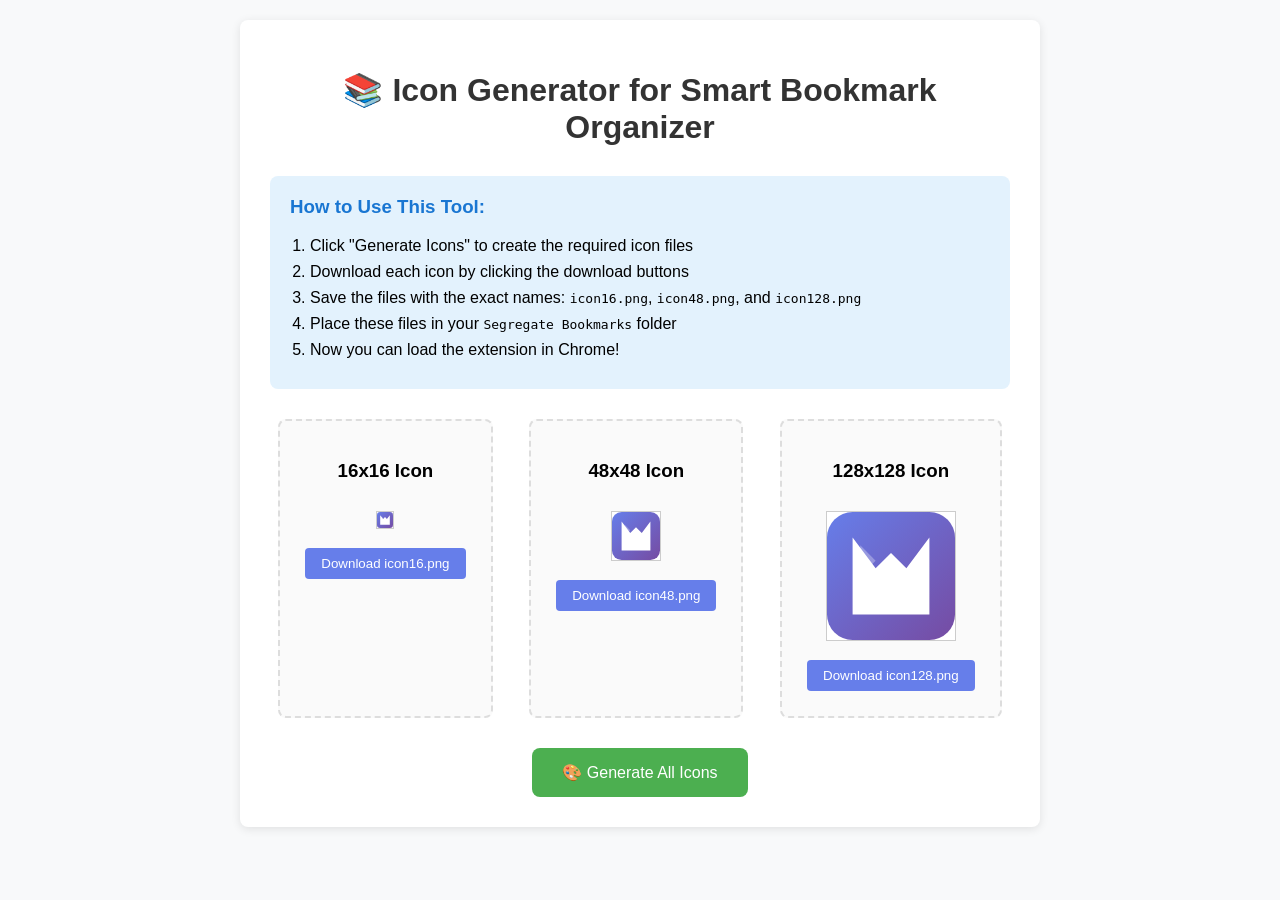
<file: SmartBookmark/create_icons.html>
<!DOCTYPE html>
<html lang="en">
<head>
    <meta charset="UTF-8">
    <meta name="viewport" content="width=device-width, initial-scale=1.0">
    <title>Icon Generator for Smart Bookmark Organizer</title>
    <style>
        body {
            font-family: -apple-system, BlinkMacSystemFont, 'Segoe UI', Roboto, sans-serif;
            max-width: 800px;
            margin: 0 auto;
            padding: 20px;
            background: #f8f9fa;
        }
        .container {
            background: white;
            padding: 30px;
            border-radius: 8px;
            box-shadow: 0 2px 10px rgba(0,0,0,0.1);
        }
        h1 {
            color: #333;
            text-align: center;
            margin-bottom: 30px;
        }
        .icon-preview {
            display: flex;
            justify-content: space-around;
            margin: 30px 0;
            flex-wrap: wrap;
            gap: 20px;
        }
        .icon-item {
            text-align: center;
            padding: 20px;
            border: 2px dashed #ddd;
            border-radius: 8px;
            background: #fafafa;
        }
        .icon-display {
            border: 1px solid #ccc;
            margin: 10px 0;
            background: white;
        }
        .icon-16 { width: 16px; height: 16px; }
        .icon-48 { width: 48px; height: 48px; }
        .icon-128 { width: 128px; height: 128px; }
        .download-btn {
            background: #667eea;
            color: white;
            border: none;
            padding: 8px 16px;
            border-radius: 4px;
            cursor: pointer;
            margin: 5px;
        }
        .download-btn:hover {
            background: #5a6fd8;
        }
        .instructions {
            background: #e3f2fd;
            padding: 20px;
            border-radius: 8px;
            margin: 20px 0;
        }
        .instructions h3 {
            margin-top: 0;
            color: #1976d2;
        }
        .instructions ol {
            margin: 10px 0;
            padding-left: 20px;
        }
        .instructions li {
            margin: 8px 0;
        }
    </style>
</head>
<body>
    <div class="container">
        <h1>📚 Icon Generator for Smart Bookmark Organizer</h1>
        
        <div class="instructions">
            <h3>How to Use This Tool:</h3>
            <ol>
                <li>Click "Generate Icons" to create the required icon files</li>
                <li>Download each icon by clicking the download buttons</li>
                <li>Save the files with the exact names: <code>icon16.png</code>, <code>icon48.png</code>, and <code>icon128.png</code></li>
                <li>Place these files in your <code>Segregate Bookmarks</code> folder</li>
                <li>Now you can load the extension in Chrome!</li>
            </ol>
        </div>

        <div class="icon-preview">
            <div class="icon-item">
                <h3>16x16 Icon</h3>
                <canvas id="canvas16" class="icon-display icon-16"></canvas>
                <br>
                <button class="download-btn" onclick="downloadIcon(16)">Download icon16.png</button>
            </div>
            
            <div class="icon-item">
                <h3>48x48 Icon</h3>
                <canvas id="canvas48" class="icon-display icon-48"></canvas>
                <br>
                <button class="download-btn" onclick="downloadIcon(48)">Download icon48.png</button>
            </div>
            
            <div class="icon-item">
                <h3>128x128 Icon</h3>
                <canvas id="canvas128" class="icon-display icon-128"></canvas>
                <br>
                <button class="download-btn" onclick="downloadIcon(128)">Download icon128.png</button>
            </div>
        </div>

        <div style="text-align: center; margin-top: 30px;">
            <button onclick="generateAllIcons()" style="background: #4caf50; color: white; border: none; padding: 15px 30px; border-radius: 8px; font-size: 16px; cursor: pointer;">
                🎨 Generate All Icons
            </button>
        </div>
    </div>

    <script>
        function generateIcon(size) {
            const canvas = document.getElementById(`canvas${size}`);
            const ctx = canvas.getContext('2d');
            
            // Set canvas size
            canvas.width = size;
            canvas.height = size;
            
            // Create gradient background
            const gradient = ctx.createLinearGradient(0, 0, size, size);
            gradient.addColorStop(0, '#667eea');
            gradient.addColorStop(1, '#764ba2');
            
            // Fill background
            ctx.fillStyle = gradient;
            ctx.fillRect(0, 0, size, size);
            
            // Add rounded corners
            ctx.globalCompositeOperation = 'destination-in';
            ctx.beginPath();
            ctx.roundRect(0, 0, size, size, size * 0.2);
            ctx.fill();
            ctx.globalCompositeOperation = 'source-over';
            
            // Add bookmark icon
            ctx.fillStyle = 'white';
            const iconSize = size * 0.6;
            const iconX = (size - iconSize) / 2;
            const iconY = (size - iconSize) / 2;
            
            // Draw bookmark shape
            ctx.beginPath();
            ctx.moveTo(iconX, iconY);
            ctx.lineTo(iconX + iconSize * 0.3, iconY + iconSize * 0.4);
            ctx.lineTo(iconX + iconSize * 0.5, iconY + iconSize * 0.2);
            ctx.lineTo(iconX + iconSize * 0.7, iconY + iconSize * 0.4);
            ctx.lineTo(iconX + iconSize, iconY);
            ctx.lineTo(iconX + iconSize, iconY + iconSize);
            ctx.lineTo(iconX, iconY + iconSize);
            ctx.closePath();
            ctx.fill();
            
            // Add some shine
            ctx.fillStyle = 'rgba(255, 255, 255, 0.3)';
            ctx.beginPath();
            ctx.moveTo(iconX + iconSize * 0.1, iconY + iconSize * 0.1);
            ctx.lineTo(iconX + iconSize * 0.3, iconY + iconSize * 0.3);
            ctx.lineTo(iconX + iconSize * 0.1, iconY + iconSize * 0.5);
            ctx.closePath();
            ctx.fill();
        }
        
        function generateAllIcons() {
            generateIcon(16);
            generateIcon(48);
            generateIcon(128);
        }
        
        function downloadIcon(size) {
            const canvas = document.getElementById(`canvas${size}`);
            const link = document.createElement('a');
            link.download = `icon${size}.png`;
            link.href = canvas.toDataURL();
            link.click();
        }
        
        // Generate icons when page loads
        window.addEventListener('load', generateAllIcons);
        
        // Add roundRect polyfill for older browsers
        if (!CanvasRenderingContext2D.prototype.roundRect) {
            CanvasRenderingContext2D.prototype.roundRect = function(x, y, width, height, radius) {
                this.beginPath();
                this.moveTo(x + radius, y);
                this.lineTo(x + width - radius, y);
                this.quadraticCurveTo(x + width, y, x + width, y + radius);
                this.lineTo(x + width, y + height - radius);
                this.quadraticCurveTo(x + width, y + height, x + width - radius, y + height);
                this.lineTo(x + radius, y + height);
                this.quadraticCurveTo(x, y + height, x, y + height - radius);
                this.lineTo(x, y + radius);
                this.quadraticCurveTo(x, y, x + radius, y);
                this.closePath();
            };
        }
    </script>
</body>
</html>
</file>
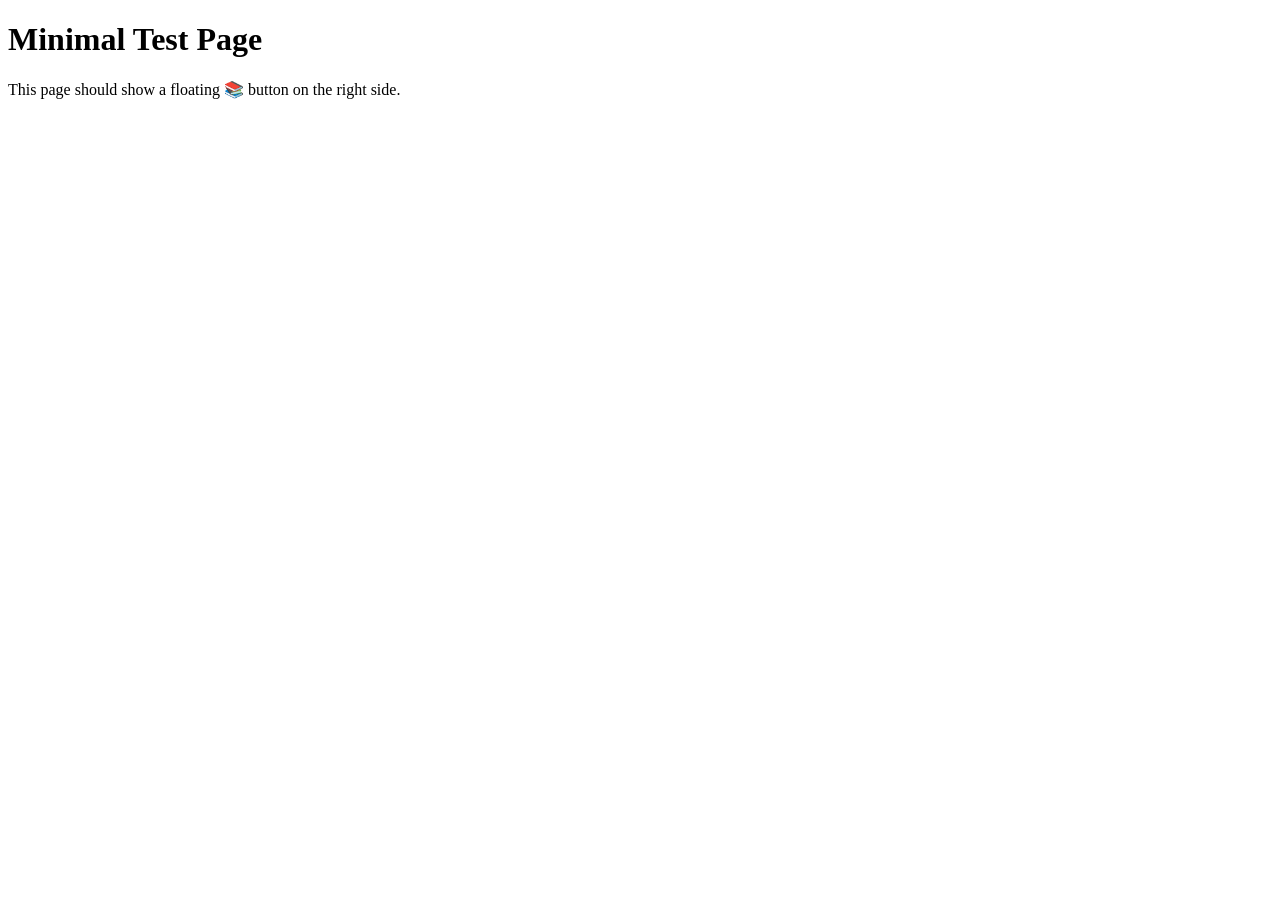
<file: SmartBookmark/minimal_test.html>
<!DOCTYPE html>
<html>
<head>
    <title>Minimal Test</title>
</head>
<body>
    <h1>Minimal Test Page</h1>
    <p>This page should show a floating 📚 button on the right side.</p>
    
    <script>
        console.log('🚀 Minimal test page loaded');
        console.log('🔍 Looking for floating bookmark icon...');
        
        // Check if content script elements exist
        setTimeout(() => {
            const toggle = document.querySelector('.smart-bookmarks-toggle');
            const panel = document.getElementById('smart-bookmarks-panel');
            
            console.log('📚 Toggle button found:', !!toggle);
            console.log('📋 Panel found:', !!panel);
            
            if (toggle) {
                console.log('✅ Floating icon is visible');
                console.log('Toggle button styles:', window.getComputedStyle(toggle));
            } else {
                console.log('❌ Floating icon not found');
            }
        }, 2000);
    </script>
</body>
</html>
</file>
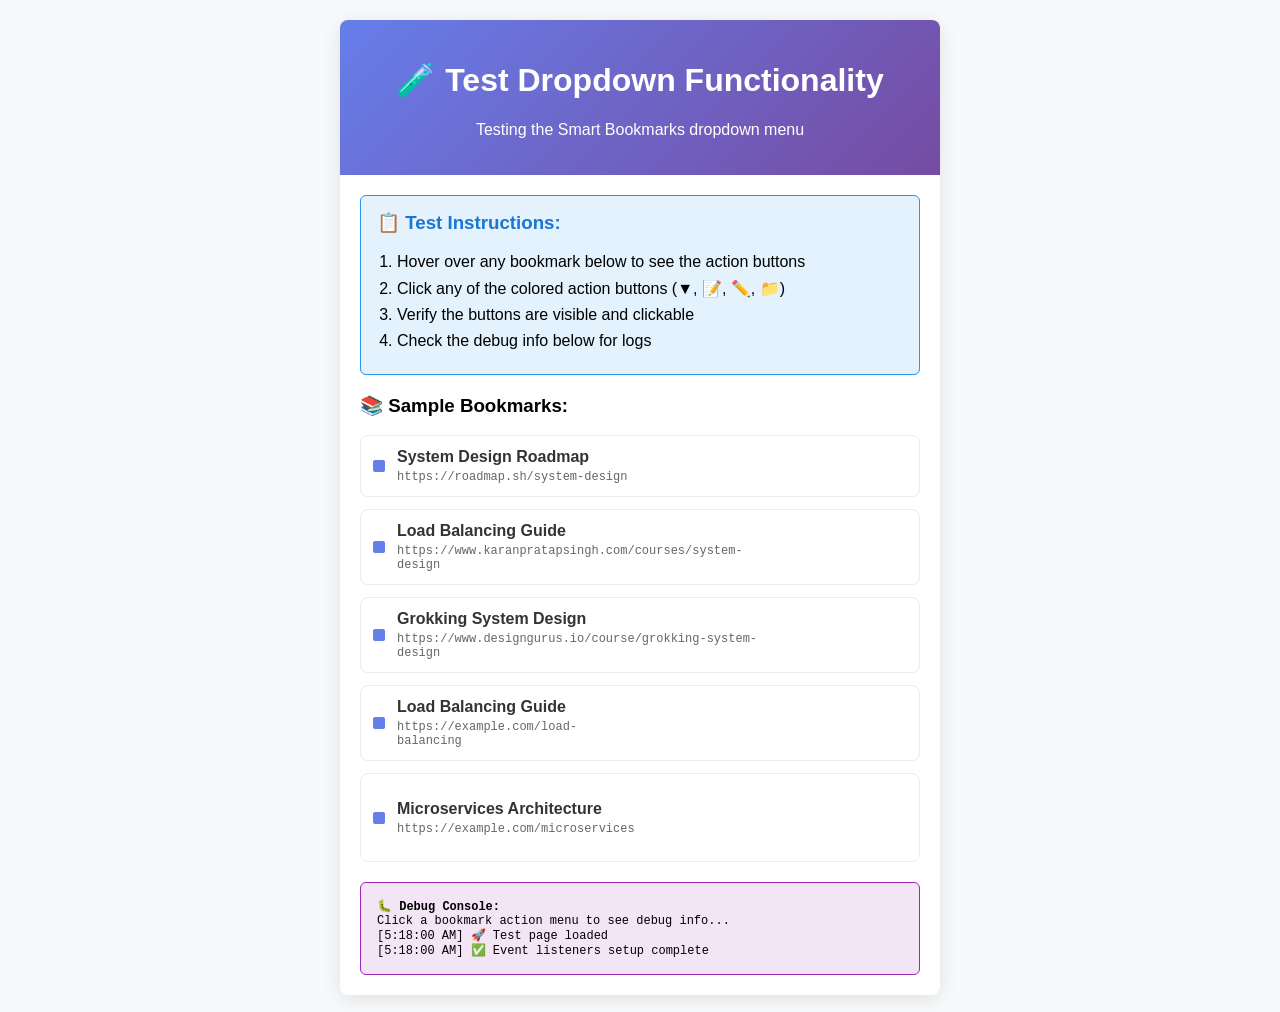
<file: SmartBookmark/test_dropdown.html>
<!DOCTYPE html>
<html lang="en">
<head>
    <meta charset="UTF-8">
    <meta name="viewport" content="width=device-width, initial-scale=1.0">
    <title>Test Dropdown Functionality</title>
    <style>
        body {
            font-family: -apple-system, BlinkMacSystemFont, 'Segoe UI', Roboto, sans-serif;
            background: #f8f9fa;
            margin: 0;
            padding: 20px;
        }
        
        .test-container {
            max-width: 600px;
            margin: 0 auto;
            background: white;
            border-radius: 8px;
            box-shadow: 0 4px 20px rgba(0,0,0,0.1);
            overflow: hidden;
        }
        
        .header {
            background: linear-gradient(135deg, #667eea 0%, #764ba2 100%);
            color: white;
            padding: 20px;
            text-align: center;
        }
        
        .content {
            padding: 20px;
        }
        
        .bookmark-item {
            display: flex;
            align-items: center;
            padding: 12px;
            border: 1px solid #e9ecef;
            border-radius: 8px;
            margin-bottom: 12px;
            background: white;
            gap: 12px;
        }
        
        .bookmark-icon {
            width: 12px;
            height: 12px;
            background: #667eea;
            border-radius: 2px;
            flex-shrink: 0;
        }
        
        .bookmark-info {
            flex: 1;
        }
        
        .bookmark-title {
            font-weight: 600;
            color: #333;
            margin-bottom: 4px;
        }
        
        .bookmark-url {
            font-size: 12px;
            color: #666;
            font-family: monospace;
        }
        
        /* Action Bar - Horizontal action buttons */
        .bookmark-actions {
            display: flex;
            align-items: center;
            gap: 4px;
            opacity: 0;
            transition: all 0.3s ease;
            position: relative;
            z-index: 100001;
        }
        
        .bookmark-item:hover .bookmark-actions {
            opacity: 1;
        }
        
        /* Individual action buttons */
        .bookmark-action-btn {
            background: linear-gradient(135deg, #f8f9fa, #e9ecef);
            border: 1px solid #dee2e6;
            border-radius: 6px;
            padding: 6px 8px;
            cursor: pointer;
            font-size: 11px;
            font-weight: 600;
            transition: all 0.2s ease;
            color: #6c757d;
            min-width: 28px;
            height: 28px;
            display: flex;
            align-items: center;
            justify-content: center;
            position: relative;
            box-shadow: 0 2px 4px rgba(0, 0, 0, 0.05);
            text-decoration: none;
            white-space: nowrap;
        }
        
        .bookmark-action-btn:hover {
            background: linear-gradient(135deg, #667eea, #764ba2);
            color: white;
            transform: translateY(-2px);
            box-shadow: 0 4px 12px rgba(102, 126, 234, 0.3);
            border-color: #667eea;
        }
        
        .bookmark-action-btn:active {
            transform: translateY(0);
        }
        
        /* Specific action button styles */
        .bookmark-action-toggle {
            background: linear-gradient(135deg, #28a745, #20c997);
            color: white;
            border-color: #28a745;
        }
        
        .bookmark-action-toggle:hover {
            background: linear-gradient(135deg, #218838, #1ea085);
        }
        
        .bookmark-action-notes {
            background: linear-gradient(135deg, #ffc107, #fd7e14);
            color: white;
            border-color: #ffc107;
        }
        
        .bookmark-action-notes:hover {
            background: linear-gradient(135deg, #e0a800, #e8590c);
        }
        
        .bookmark-action-edit {
            background: linear-gradient(135deg, #17a2b8, #6f42c1);
            color: white;
            border-color: #17a2b8;
        }
        
        .bookmark-action-edit:hover {
            background: linear-gradient(135deg, #138496, #5a32a3);
        }
        
        .bookmark-action-move {
            background: linear-gradient(135deg, #6c757d, #495057);
            color: white;
            border-color: #6c757d;
        }
        
        .bookmark-action-move:hover {
            background: linear-gradient(135deg, #6c757d, #495057);
        }
        
        .test-instructions {
            background: #e3f2fd;
            border: 1px solid #2196f3;
            border-radius: 6px;
            padding: 16px;
            margin-bottom: 20px;
        }
        
        .test-instructions h3 {
            margin-top: 0;
            color: #1976d2;
        }
        
        .test-instructions ol {
            margin: 0;
            padding-left: 20px;
        }
        
        .test-instructions li {
            margin-bottom: 8px;
        }
        
        .debug-info {
            background: #f3e5f5;
            border: 1px solid #9c27b0;
            border-radius: 6px;
            padding: 16px;
            margin-top: 20px;
            font-family: monospace;
            font-size: 12px;
        }
    </style>
</head>
<body>
    <div class="test-container">
        <div class="header">
            <h1>🧪 Test Dropdown Functionality</h1>
            <p>Testing the Smart Bookmarks dropdown menu</p>
        </div>
        
        <div class="content">
            <div class="test-instructions">
                <h3>📋 Test Instructions:</h3>
                <ol>
                    <li>Hover over any bookmark below to see the action buttons</li>
                    <li>Click any of the colored action buttons (▼, 📝, ✏️, 📁)</li>
                    <li>Verify the buttons are visible and clickable</li>
                    <li>Check the debug info below for logs</li>
                </ol>
            </div>
            
            <h3>📚 Sample Bookmarks:</h3>
            
            <div class="bookmark-item">
                <div class="bookmark-icon"></div>
                <div class="bookmark-info">
                    <div class="bookmark-title">System Design Roadmap</div>
                    <div class="bookmark-url">https://roadmap.sh/system-design</div>
                </div>
                <div class="bookmark-actions">
                    <button class="bookmark-action-btn bookmark-action-toggle" title="Toggle Details" data-action="toggle" data-bookmark-id="1">▼</button>
                    <button class="bookmark-action-btn bookmark-action-notes" title="Generate Notes" data-action="notes" data-bookmark-id="1">📝</button>
                    <button class="bookmark-action-btn bookmark-action-edit" title="Edit Bookmark" data-action="edit" data-bookmark-id="1">✏️</button>
                    <button class="bookmark-action-btn bookmark-action-move" title="Move Bookmark" data-action="move" data-bookmark-id="1">📁</button>
                </div>
            </div>
            
            <div class="bookmark-item">
                <div class="bookmark-icon"></div>
                <div class="bookmark-info">
                    <div class="bookmark-title">Load Balancing Guide</div>
                    <div class="bookmark-url">https://www.karanpratapsingh.com/courses/system-design</div>
                </div>
                <div class="bookmark-actions">
                    <button class="bookmark-action-btn bookmark-action-toggle" title="Toggle Details" data-action="toggle" data-bookmark-id="2">▼</button>
                    <button class="bookmark-action-btn bookmark-action-notes" title="Generate Notes" data-action="notes" data-bookmark-id="2">📝</button>
                    <button class="bookmark-action-btn bookmark-action-edit" title="Edit Bookmark" data-action="edit" data-bookmark-id="2">✏️</button>
                    <button class="bookmark-action-btn bookmark-action-move" title="Move Bookmark" data-action="move" data-bookmark-id="2">📁</button>
                </div>
            </div>
            
            <div class="bookmark-item">
                <div class="bookmark-icon"></div>
                <div class="bookmark-info">
                    <div class="bookmark-title">Grokking System Design</div>
                    <div class="bookmark-url">https://www.designgurus.io/course/grokking-system-design</div>
                </div>
                <div class="bookmark-actions">
                    <button class="bookmark-action-btn bookmark-action-toggle" title="Toggle Details" data-action="toggle" data-bookmark-id="3">▼</button>
                    <button class="bookmark-action-btn bookmark-action-notes" title="Generate Notes" data-action="notes" data-bookmark-id="3">📝</button>
                    <button class="bookmark-action-btn bookmark-action-edit" title="Edit Bookmark" data-action="edit" data-bookmark-id="3">✏️</button>
                    <button class="bookmark-action-btn bookmark-action-move" title="Move Bookmark" data-action="move" data-bookmark-id="3">📁</button>
                </div>
            </div>
            
            <div class="bookmark-item">
                <div class="bookmark-icon"></div>
                <div class="bookmark-info">
                    <div class="bookmark-title">Load Balancing Guide</div>
                    <div class="bookmark-url">https://example.com/load-balancing</div>
                </div>
                <div class="bookmark-actions">
                    <button class="bookmark-action-menu" data-bookmark-id="2">⋯</button>
                    <div class="bookmark-action-dropdown">
                        <button data-action="toggle" data-bookmark-id="2">▼ Show Details</button>
                        <button data-action="notes" data-bookmark-id="2">📝 Generate Notes</button>
                        <button data-action="edit" data-bookmark-id="2">✏️ Edit</button>
                        <button data-action="move" data-bookmark-id="2">📁 Move</button>
                    </div>
                </div>
            </div>
            
            <div class="bookmark-item">
                <div class="bookmark-icon"></div>
                <div class="bookmark-info">
                    <div class="bookmark-title">Microservices Architecture</div>
                    <div class="bookmark-url">https://example.com/microservices</div>
                </div>
                <div class="bookmark-actions">
                    <button class="bookmark-action-menu" data-bookmark-id="3">⋯</button>
                    <div class="bookmark-action-dropdown">
                        <button data-action="toggle" data-bookmark-id="3">▼ Show Details</button>
                        <button data-action="notes" data-bookmark-id="3">📝 Generate Notes</button>
                        <button data-action="edit" data-bookmark-id="3">✏️ Edit</button>
                        <button data-action="move" data-bookmark-id="3">📁 Move</button>
                    </div>
                </div>
            </div>
            
            <div class="debug-info">
                <strong>🐛 Debug Console:</strong><br>
                <div id="debug-output">Click a bookmark action menu to see debug info...</div>
            </div>
        </div>
    </div>

    <script>
        // Test the dropdown functionality
        document.addEventListener('DOMContentLoaded', function() {
            const debugOutput = document.getElementById('debug-output');
            
            function log(message) {
                const timestamp = new Date().toLocaleTimeString();
                debugOutput.innerHTML += `<br>[${timestamp}] ${message}`;
                console.log(message);
            }
            
            log('🚀 Test page loaded');
            
            // Handle action button clicks
            document.addEventListener('click', function(e) {
                if (e.target.closest('.bookmark-action-btn')) {
                    e.preventDefault();
                    e.stopPropagation();
                    
                    const button = e.target.closest('.bookmark-action-btn');
                    const action = button.dataset.action;
                    const bookmarkId = button.dataset.bookmarkId;
                    
                    log(`🎯 Action button clicked: ${action} for bookmark ID: ${bookmarkId}`);
                    
                    // Handle different actions
                    try {
                        switch (action) {
                            case 'toggle':
                                log('🔄 Toggling bookmark details...');
                                break;
                            case 'notes':
                                log('📝 Opening notes generation...');
                                // Simulate opening notes modal
                                log('📋 Notes modal would open here (requires full extension)');
                                log('🔧 To test notes generation, load the extension in Chrome');
                                break;
                            case 'edit':
                                log('✏️ Opening edit modal...');
                                break;
                            case 'move':
                                log('📁 Opening move modal...');
                                break;
                            default:
                                log('⚠️ Unknown action: ' + action);
                        }
                    } catch (error) {
                        log('❌ Error executing action: ' + error);
                    }
                    
                    return;
                }
            });
            
            log('✅ Event listeners setup complete');
        });
    </script>
</body>
</html>
</file>
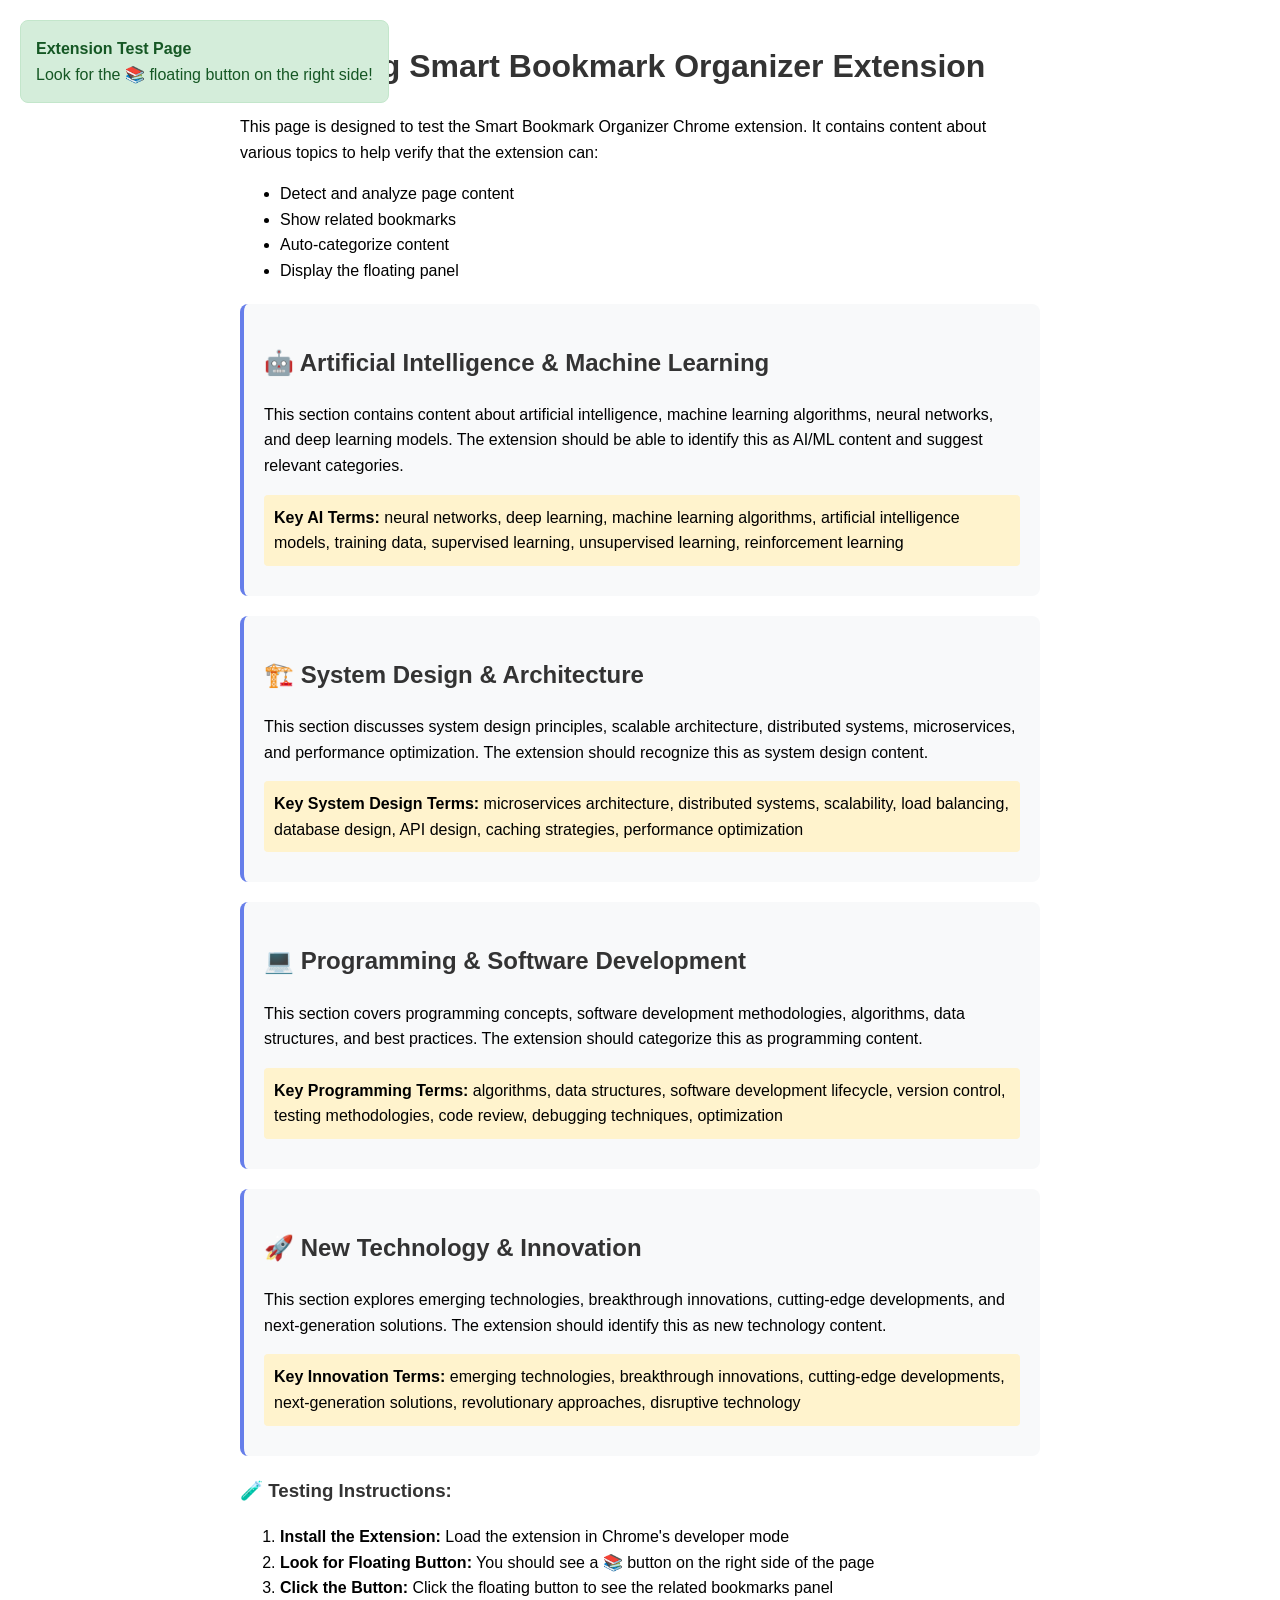
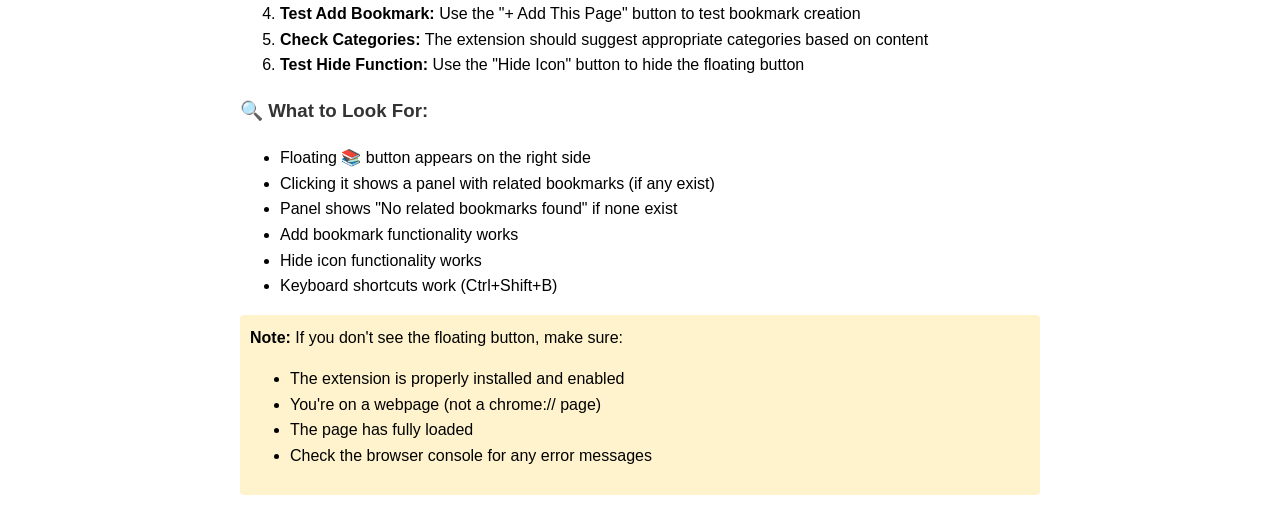
<file: SmartBookmark/test_extension.html>
<!DOCTYPE html>
<html lang="en">
<head>
    <meta charset="UTF-8">
    <meta name="viewport" content="width=device-width, initial-scale=1.0">
    <title>Test Page for Smart Bookmark Organizer</title>
    <meta name="description" content="This is a test page to verify the Smart Bookmark Organizer extension is working correctly. It contains sample content about AI, machine learning, and system design.">
    <meta name="keywords" content="AI, machine learning, system design, testing, extension">
    <style>
        body {
            font-family: -apple-system, BlinkMacSystemFont, 'Segoe UI', Roboto, sans-serif;
            max-width: 800px;
            margin: 0 auto;
            padding: 20px;
            line-height: 1.6;
        }
        h1, h2, h3 {
            color: #333;
        }
        .test-section {
            background: #f8f9fa;
            padding: 20px;
            margin: 20px 0;
            border-radius: 8px;
            border-left: 4px solid #667eea;
        }
        .highlight {
            background: #fff3cd;
            padding: 10px;
            border-radius: 4px;
            margin: 10px 0;
        }
        .extension-status {
            position: fixed;
            top: 20px;
            left: 20px;
            background: #d4edda;
            color: #155724;
            padding: 15px;
            border-radius: 8px;
            border: 1px solid #c3e6cb;
            z-index: 1000;
        }
    </style>
</head>
<body>
    <div class="extension-status">
        <strong>Extension Test Page</strong><br>
        Look for the 📚 floating button on the right side!
    </div>

    <h1>🧪 Testing Smart Bookmark Organizer Extension</h1>
    
    <p>This page is designed to test the Smart Bookmark Organizer Chrome extension. It contains content about various topics to help verify that the extension can:</p>
    
    <ul>
        <li>Detect and analyze page content</li>
        <li>Show related bookmarks</li>
        <li>Auto-categorize content</li>
        <li>Display the floating panel</li>
    </ul>

    <div class="test-section">
        <h2>🤖 Artificial Intelligence & Machine Learning</h2>
        <p>This section contains content about artificial intelligence, machine learning algorithms, neural networks, and deep learning models. The extension should be able to identify this as AI/ML content and suggest relevant categories.</p>
        
        <div class="highlight">
            <strong>Key AI Terms:</strong> neural networks, deep learning, machine learning algorithms, artificial intelligence models, training data, supervised learning, unsupervised learning, reinforcement learning
        </div>
    </div>

    <div class="test-section">
        <h2>🏗️ System Design & Architecture</h2>
        <p>This section discusses system design principles, scalable architecture, distributed systems, microservices, and performance optimization. The extension should recognize this as system design content.</p>
        
        <div class="highlight">
            <strong>Key System Design Terms:</strong> microservices architecture, distributed systems, scalability, load balancing, database design, API design, caching strategies, performance optimization
        </div>
    </div>

    <div class="test-section">
        <h2>💻 Programming & Software Development</h2>
        <p>This section covers programming concepts, software development methodologies, algorithms, data structures, and best practices. The extension should categorize this as programming content.</p>
        
        <div class="highlight">
            <strong>Key Programming Terms:</strong> algorithms, data structures, software development lifecycle, version control, testing methodologies, code review, debugging techniques, optimization
        </div>
    </div>

    <div class="test-section">
        <h2>🚀 New Technology & Innovation</h2>
        <p>This section explores emerging technologies, breakthrough innovations, cutting-edge developments, and next-generation solutions. The extension should identify this as new technology content.</p>
        
        <div class="highlight">
            <strong>Key Innovation Terms:</strong> emerging technologies, breakthrough innovations, cutting-edge developments, next-generation solutions, revolutionary approaches, disruptive technology
        </div>
    </div>

    <h3>🧪 Testing Instructions:</h3>
    <ol>
        <li><strong>Install the Extension:</strong> Load the extension in Chrome's developer mode</li>
        <li><strong>Look for Floating Button:</strong> You should see a 📚 button on the right side of the page</li>
        <li><strong>Click the Button:</strong> Click the floating button to see the related bookmarks panel</li>
        <li><strong>Test Add Bookmark:</strong> Use the "+ Add This Page" button to test bookmark creation</li>
        <li><strong>Check Categories:</strong> The extension should suggest appropriate categories based on content</li>
        <li><strong>Test Hide Function:</strong> Use the "Hide Icon" button to hide the floating button</li>
    </ol>

    <h3>🔍 What to Look For:</h3>
    <ul>
        <li>Floating 📚 button appears on the right side</li>
        <li>Clicking it shows a panel with related bookmarks (if any exist)</li>
        <li>Panel shows "No related bookmarks found" if none exist</li>
        <li>Add bookmark functionality works</li>
        <li>Hide icon functionality works</li>
        <li>Keyboard shortcuts work (Ctrl+Shift+B)</li>
    </ul>

    <div class="highlight">
        <strong>Note:</strong> If you don't see the floating button, make sure:
        <ul>
            <li>The extension is properly installed and enabled</li>
            <li>You're on a webpage (not a chrome:// page)</li>
            <li>The page has fully loaded</li>
            <li>Check the browser console for any error messages</li>
        </ul>
    </div>

    <script>
        // Add some dynamic content to test content analysis
        setTimeout(() => {
            const dynamicSection = document.createElement('div');
            dynamicSection.className = 'test-section';
            dynamicSection.innerHTML = `
                <h2>🔄 Dynamic Content Added</h2>
                <p>This content was added dynamically to test if the extension can analyze content that changes after page load.</p>
                <div class="highlight">
                    <strong>Dynamic Terms:</strong> real-time updates, dynamic content analysis, post-load content, JavaScript-generated content
                </div>
            `;
            document.body.appendChild(dynamicSection);
        }, 3000);

        // Test if extension is working
        setTimeout(() => {
            if (typeof chrome !== 'undefined' && chrome.runtime && chrome.runtime.id) {
                console.log('✅ Extension environment detected');
            } else {
                console.log('❌ Extension environment not detected');
            }
        }, 1000);
    </script>
</body>
</html>
</file>
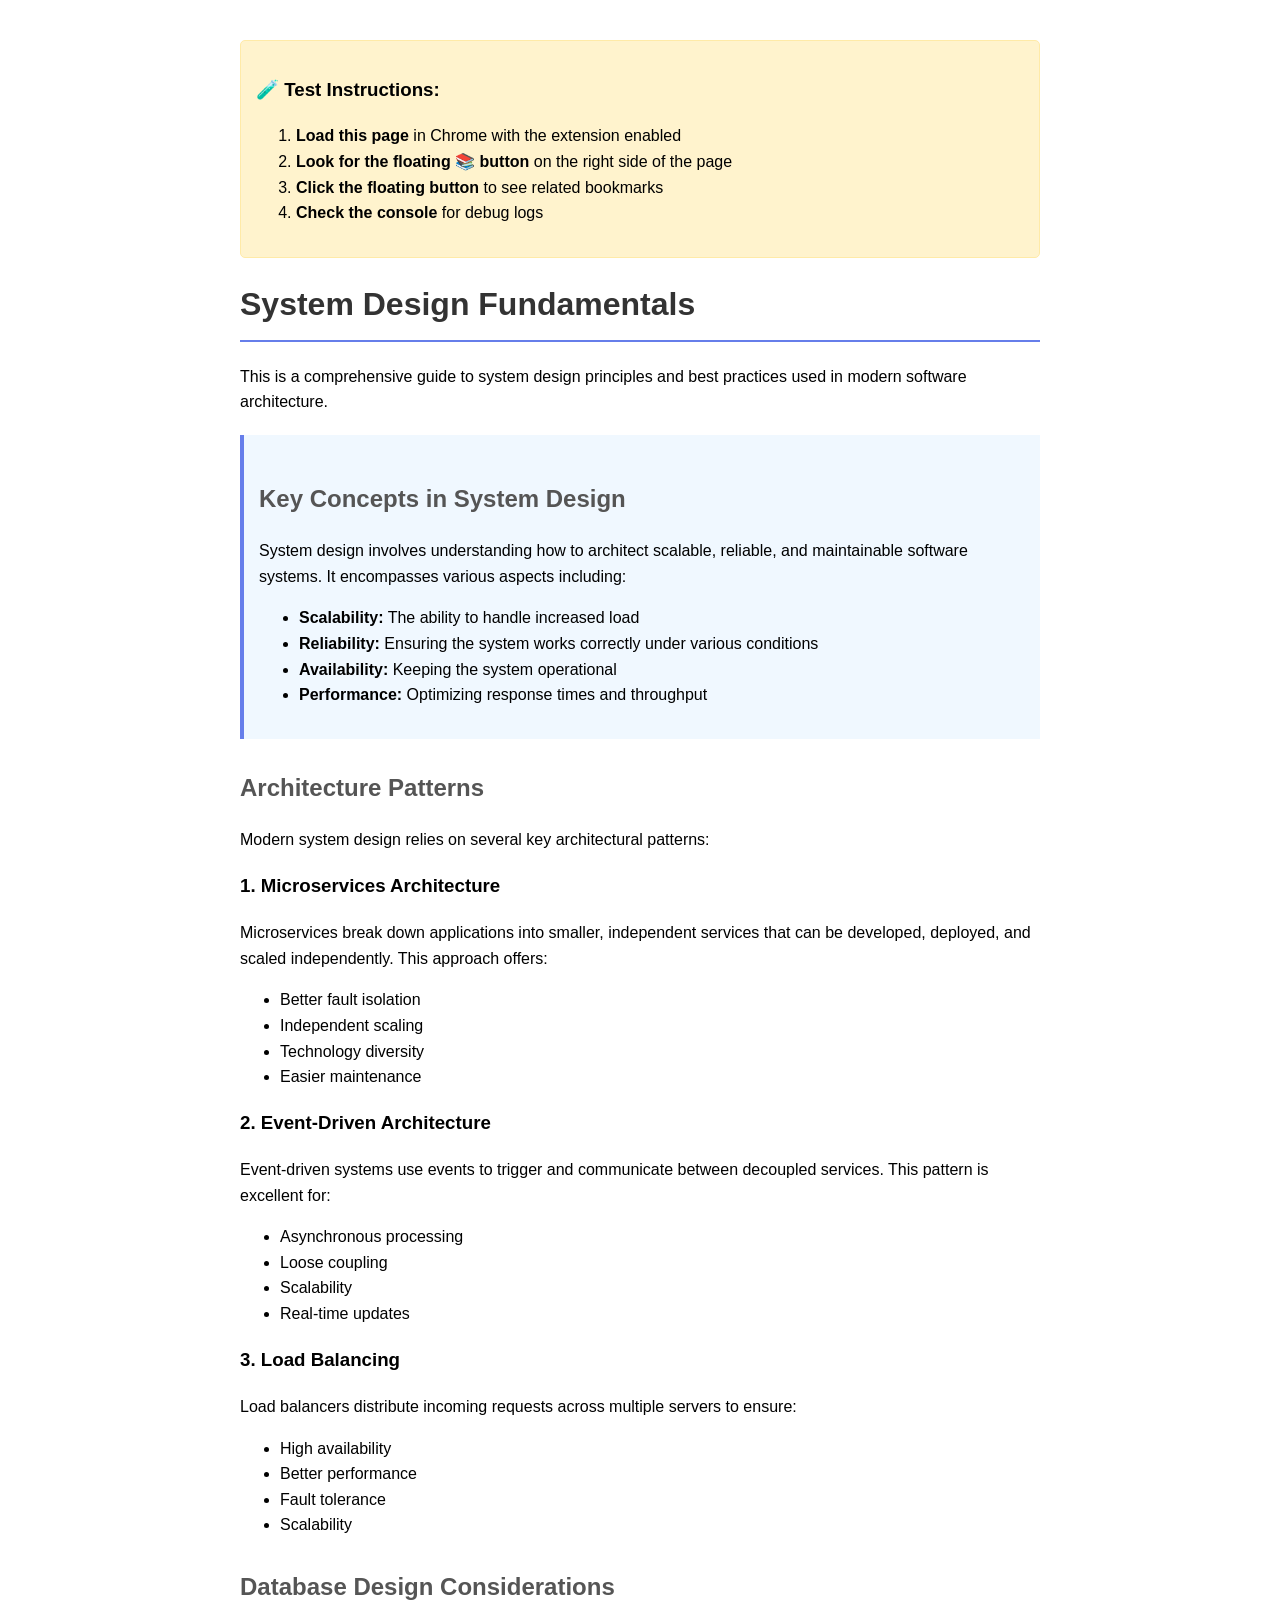
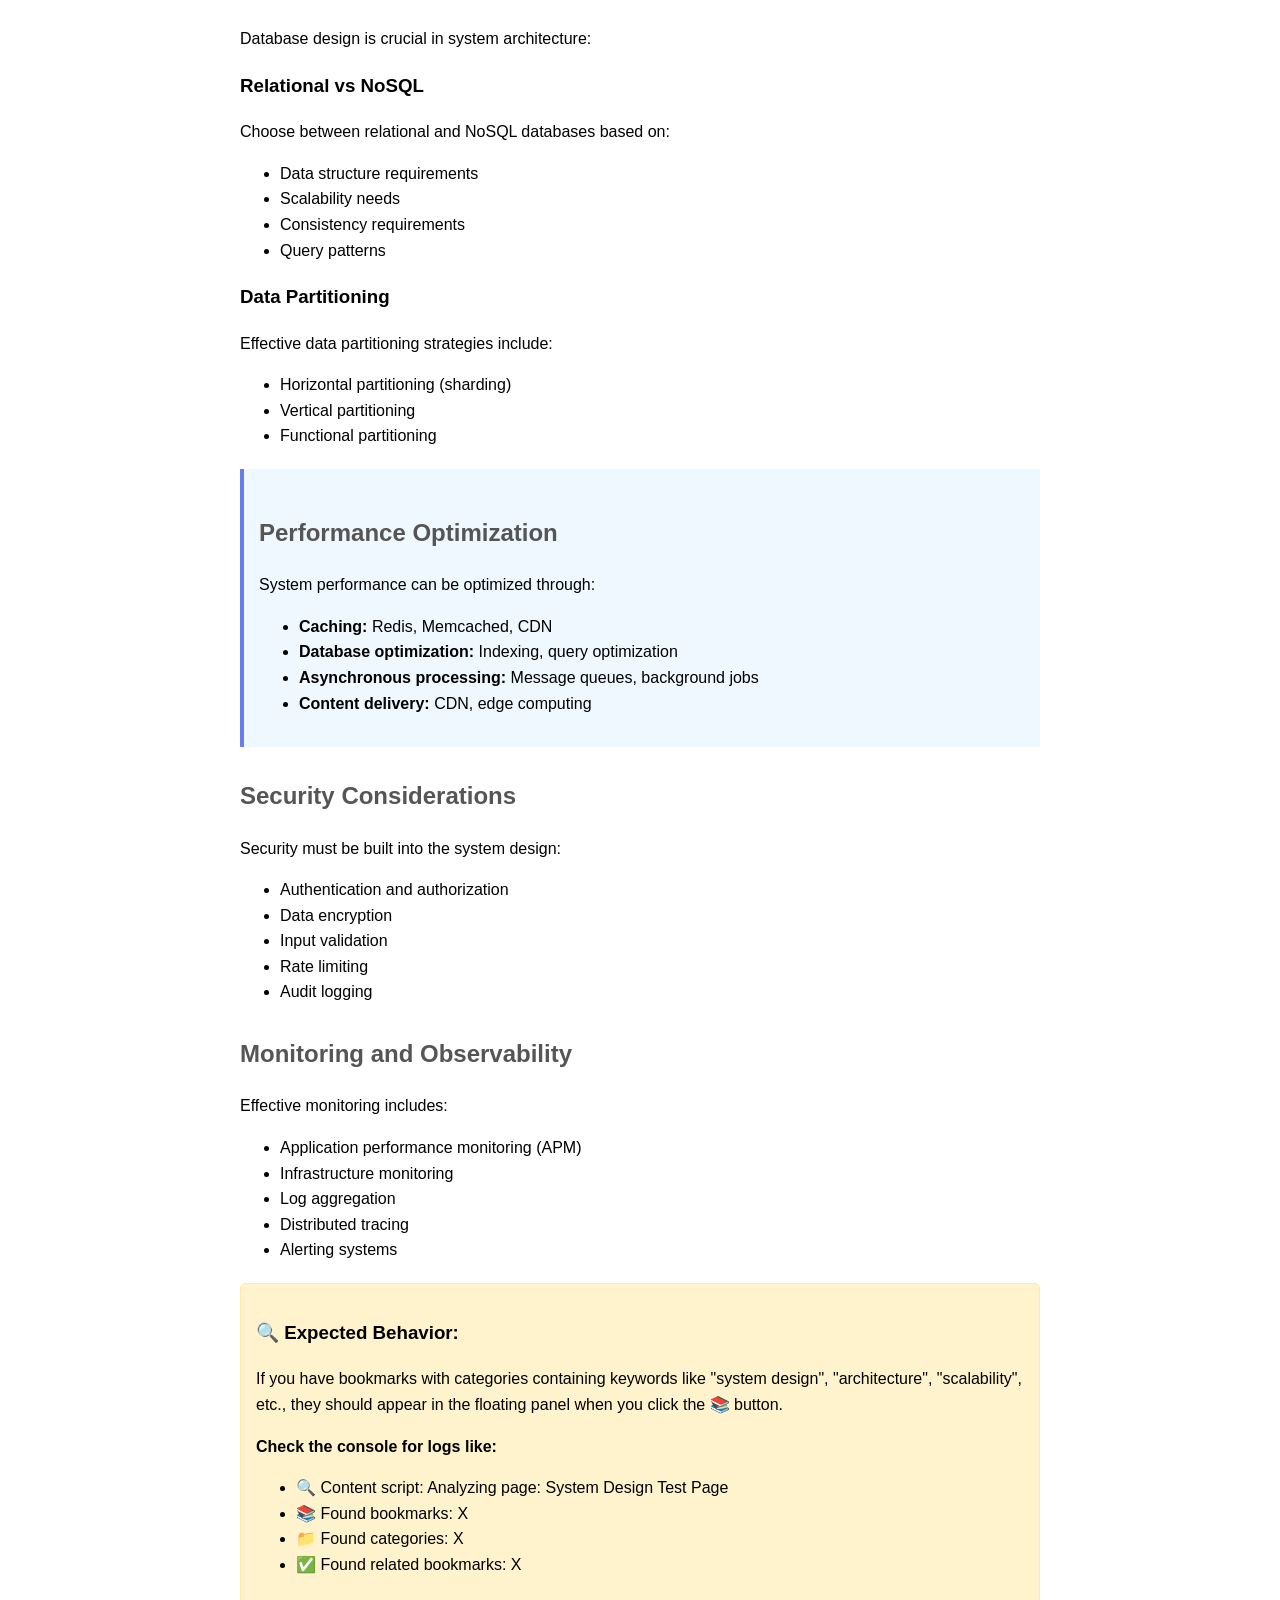
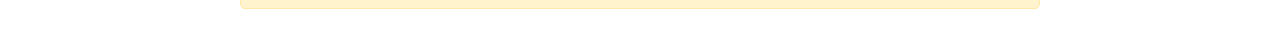
<file: SmartBookmark/test_floating_icon.html>
<!DOCTYPE html>
<html lang="en">
<head>
    <meta charset="UTF-8">
    <meta name="viewport" content="width=device-width, initial-scale=1.0">
    <title>System Design Test Page</title>
    <style>
        body {
            font-family: Arial, sans-serif;
            max-width: 800px;
            margin: 0 auto;
            padding: 20px;
            line-height: 1.6;
        }
        h1 {
            color: #333;
            border-bottom: 2px solid #667eea;
            padding-bottom: 10px;
        }
        h2 {
            color: #555;
            margin-top: 30px;
        }
        .highlight {
            background-color: #f0f8ff;
            padding: 15px;
            border-left: 4px solid #667eea;
            margin: 20px 0;
        }
        .test-info {
            background-color: #fff3cd;
            border: 1px solid #ffeaa7;
            padding: 15px;
            border-radius: 5px;
            margin: 20px 0;
        }
    </style>
</head>
<body>
    <div class="test-info">
        <h3>🧪 Test Instructions:</h3>
        <ol>
            <li><strong>Load this page</strong> in Chrome with the extension enabled</li>
            <li><strong>Look for the floating 📚 button</strong> on the right side of the page</li>
            <li><strong>Click the floating button</strong> to see related bookmarks</li>
            <li><strong>Check the console</strong> for debug logs</li>
        </ol>
    </div>

    <h1>System Design Fundamentals</h1>
    
    <p>This is a comprehensive guide to system design principles and best practices used in modern software architecture.</p>
    
    <div class="highlight">
        <h2>Key Concepts in System Design</h2>
        <p>System design involves understanding how to architect scalable, reliable, and maintainable software systems. It encompasses various aspects including:</p>
        <ul>
            <li><strong>Scalability:</strong> The ability to handle increased load</li>
            <li><strong>Reliability:</strong> Ensuring the system works correctly under various conditions</li>
            <li><strong>Availability:</strong> Keeping the system operational</li>
            <li><strong>Performance:</strong> Optimizing response times and throughput</li>
        </ul>
    </div>

    <h2>Architecture Patterns</h2>
    <p>Modern system design relies on several key architectural patterns:</p>
    
    <h3>1. Microservices Architecture</h3>
    <p>Microservices break down applications into smaller, independent services that can be developed, deployed, and scaled independently. This approach offers:</p>
    <ul>
        <li>Better fault isolation</li>
        <li>Independent scaling</li>
        <li>Technology diversity</li>
        <li>Easier maintenance</li>
    </ul>

    <h3>2. Event-Driven Architecture</h3>
    <p>Event-driven systems use events to trigger and communicate between decoupled services. This pattern is excellent for:</p>
    <ul>
        <li>Asynchronous processing</li>
        <li>Loose coupling</li>
        <li>Scalability</li>
        <li>Real-time updates</li>
    </ul>

    <h3>3. Load Balancing</h3>
    <p>Load balancers distribute incoming requests across multiple servers to ensure:</p>
    <ul>
        <li>High availability</li>
        <li>Better performance</li>
        <li>Fault tolerance</li>
        <li>Scalability</li>
    </ul>

    <h2>Database Design Considerations</h2>
    <p>Database design is crucial in system architecture:</p>
    
    <h3>Relational vs NoSQL</h3>
    <p>Choose between relational and NoSQL databases based on:</p>
    <ul>
        <li>Data structure requirements</li>
        <li>Scalability needs</li>
        <li>Consistency requirements</li>
        <li>Query patterns</li>
    </ul>

    <h3>Data Partitioning</h3>
    <p>Effective data partitioning strategies include:</p>
    <ul>
        <li>Horizontal partitioning (sharding)</li>
        <li>Vertical partitioning</li>
        <li>Functional partitioning</li>
    </ul>

    <div class="highlight">
        <h2>Performance Optimization</h2>
        <p>System performance can be optimized through:</p>
        <ul>
            <li><strong>Caching:</strong> Redis, Memcached, CDN</li>
            <li><strong>Database optimization:</strong> Indexing, query optimization</li>
            <li><strong>Asynchronous processing:</strong> Message queues, background jobs</li>
            <li><strong>Content delivery:</strong> CDN, edge computing</li>
        </ul>
    </div>

    <h2>Security Considerations</h2>
    <p>Security must be built into the system design:</p>
    <ul>
        <li>Authentication and authorization</li>
        <li>Data encryption</li>
        <li>Input validation</li>
        <li>Rate limiting</li>
        <li>Audit logging</li>
    </ul>

    <h2>Monitoring and Observability</h2>
    <p>Effective monitoring includes:</p>
    <ul>
        <li>Application performance monitoring (APM)</li>
        <li>Infrastructure monitoring</li>
        <li>Log aggregation</li>
        <li>Distributed tracing</li>
        <li>Alerting systems</li>
    </ul>

    <div class="test-info">
        <h3>🔍 Expected Behavior:</h3>
        <p>If you have bookmarks with categories containing keywords like "system design", "architecture", "scalability", etc., they should appear in the floating panel when you click the 📚 button.</p>
        <p><strong>Check the console for logs like:</strong></p>
        <ul>
            <li>🔍 Content script: Analyzing page: System Design Test Page</li>
            <li>📚 Found bookmarks: X</li>
            <li>📁 Found categories: X</li>
            <li>✅ Found related bookmarks: X</li>
        </ul>
    </div>

    <script>
        // Add some JavaScript to make the page more interactive
        document.addEventListener('DOMContentLoaded', function() {
            console.log('🚀 Test page loaded - System Design Fundamentals');
            console.log('📚 Look for the floating bookmark icon on the right side');
            console.log('🔍 This page contains keywords: system design, architecture, scalability, microservices, database, performance, security, monitoring');
        });
    </script>
</body>
</html>
</file>
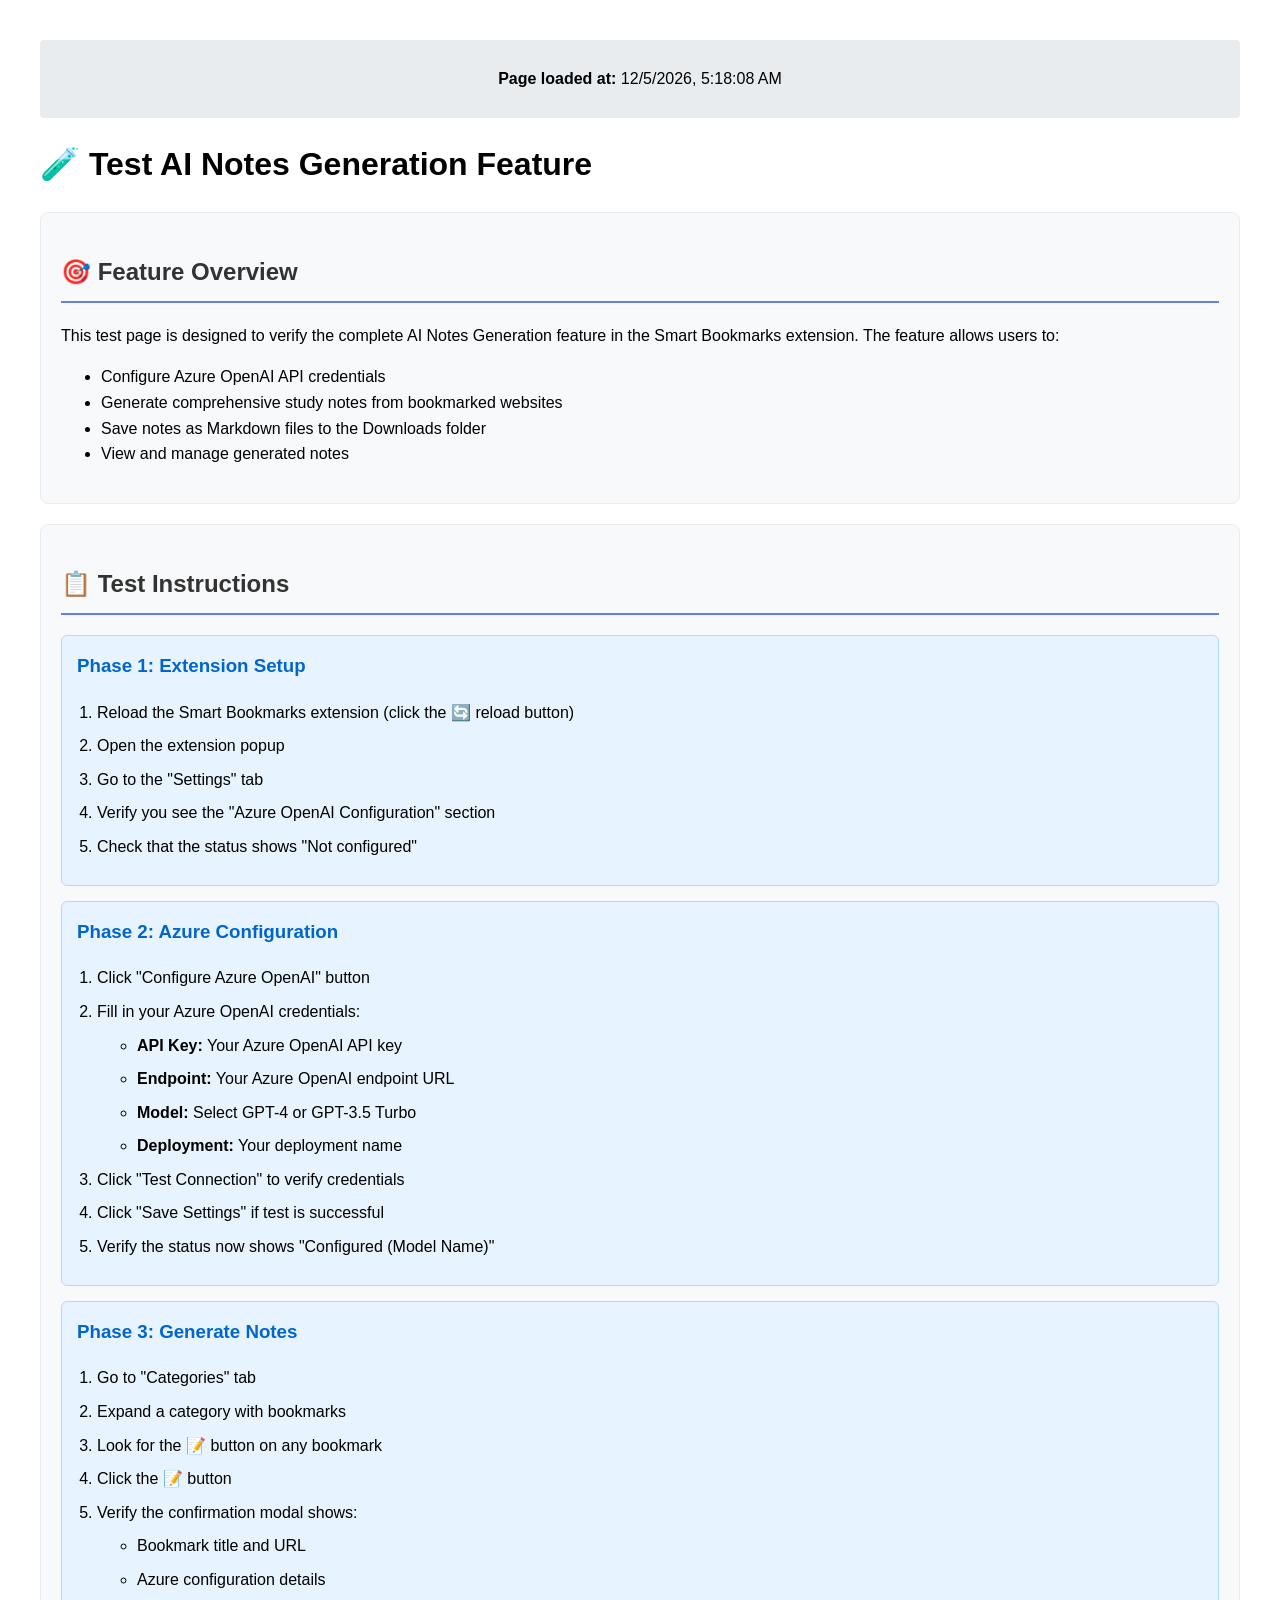
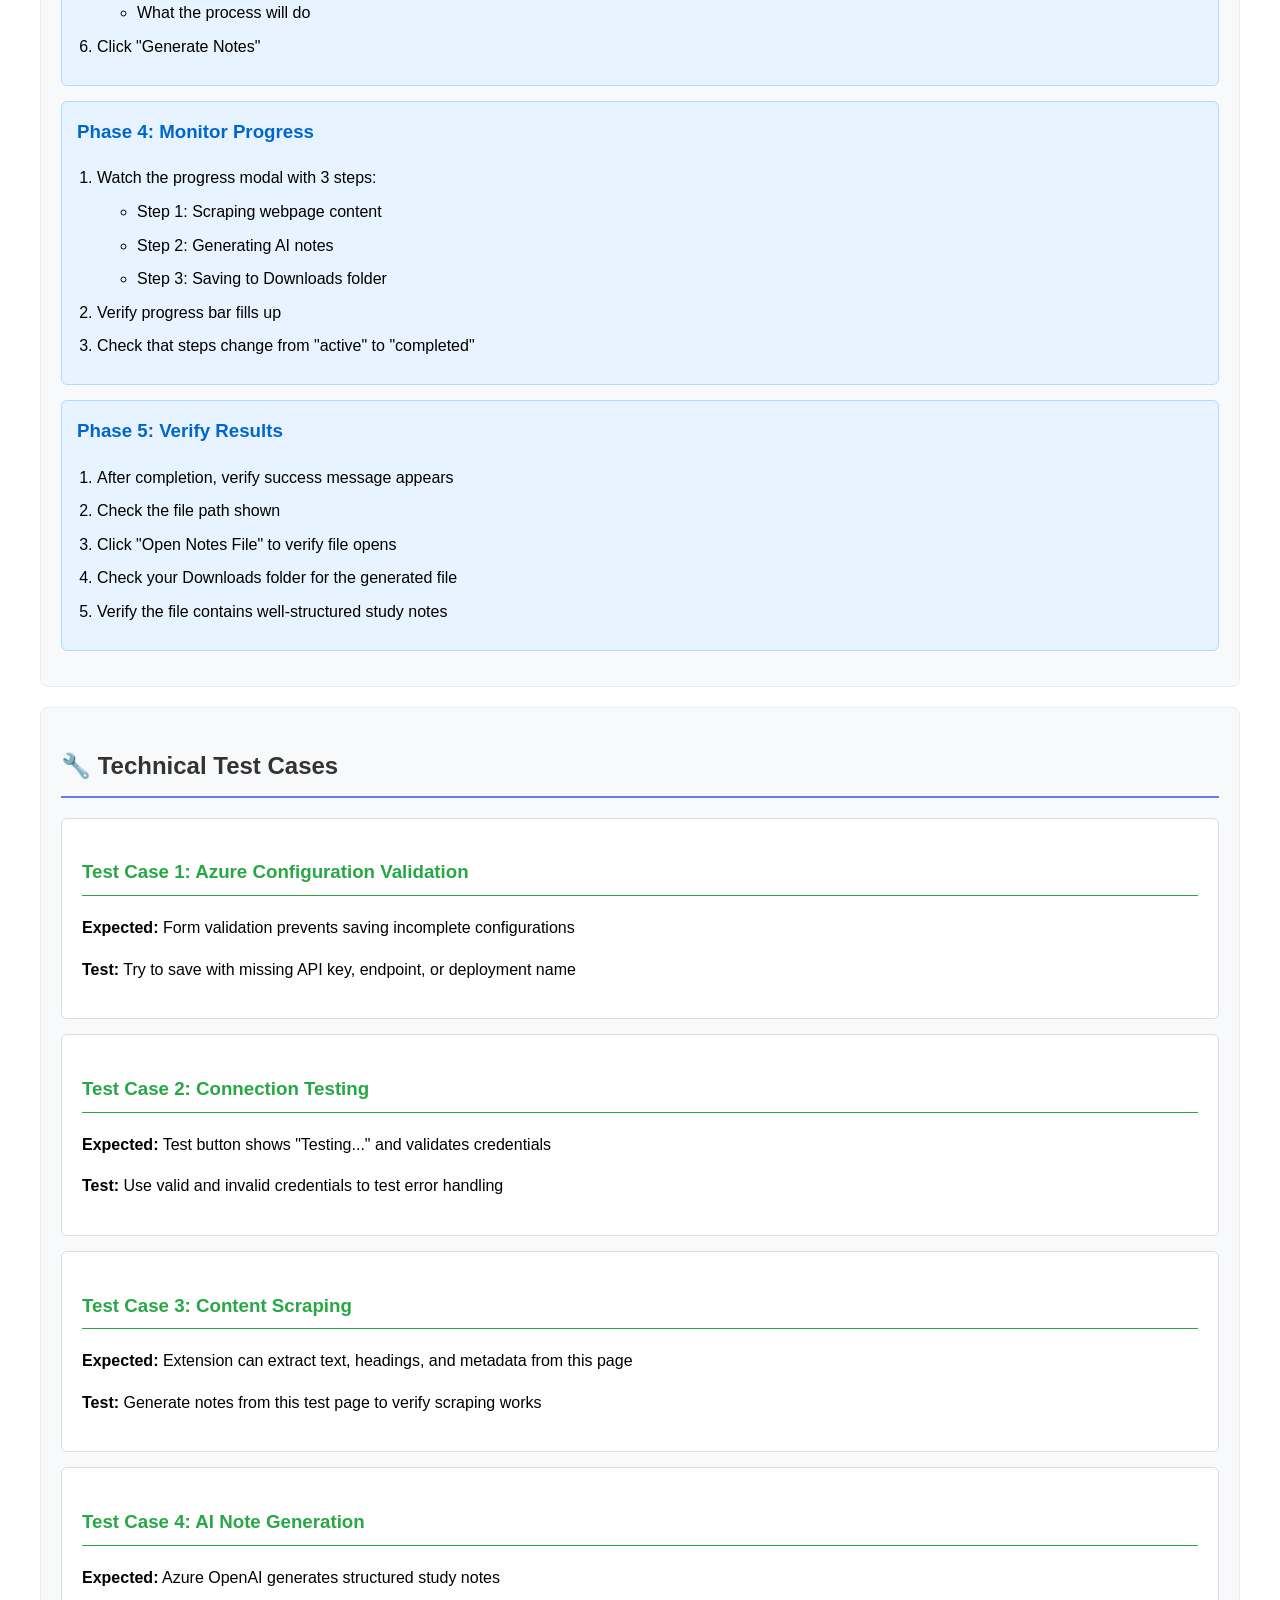
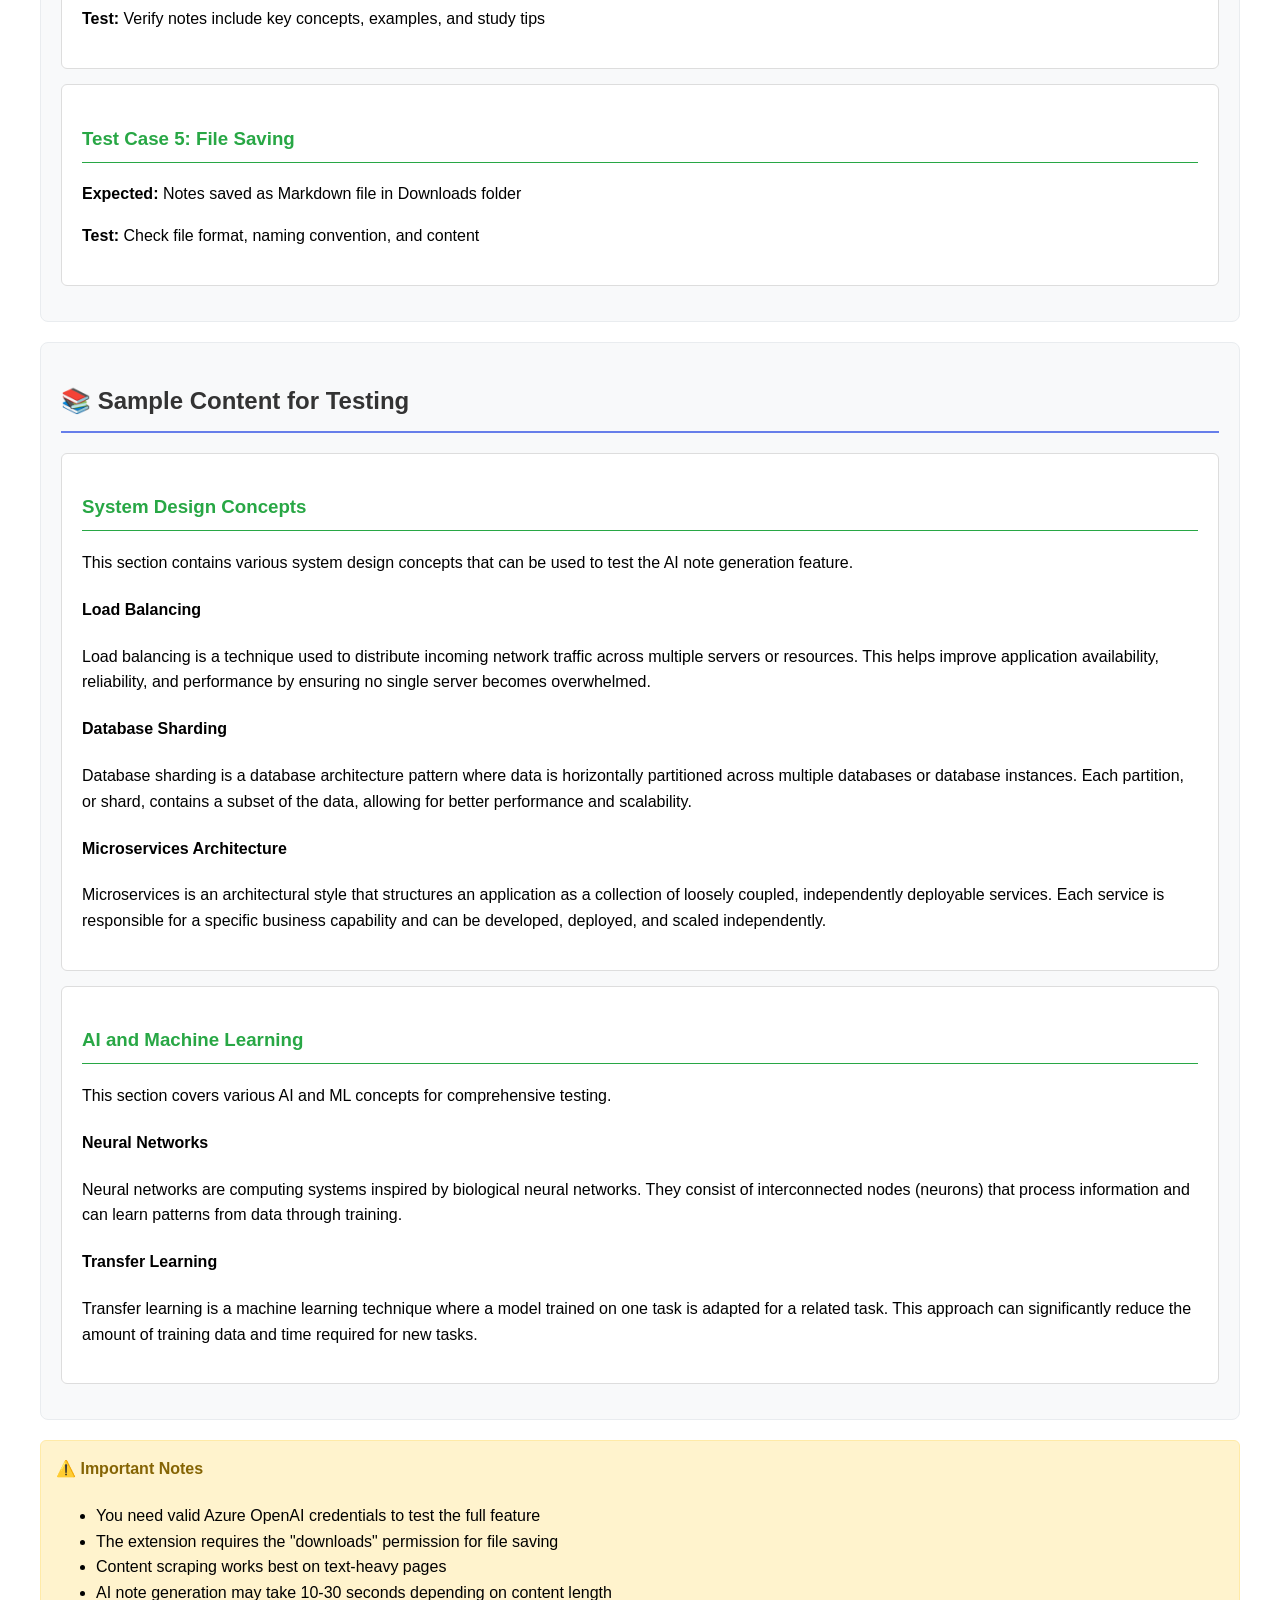
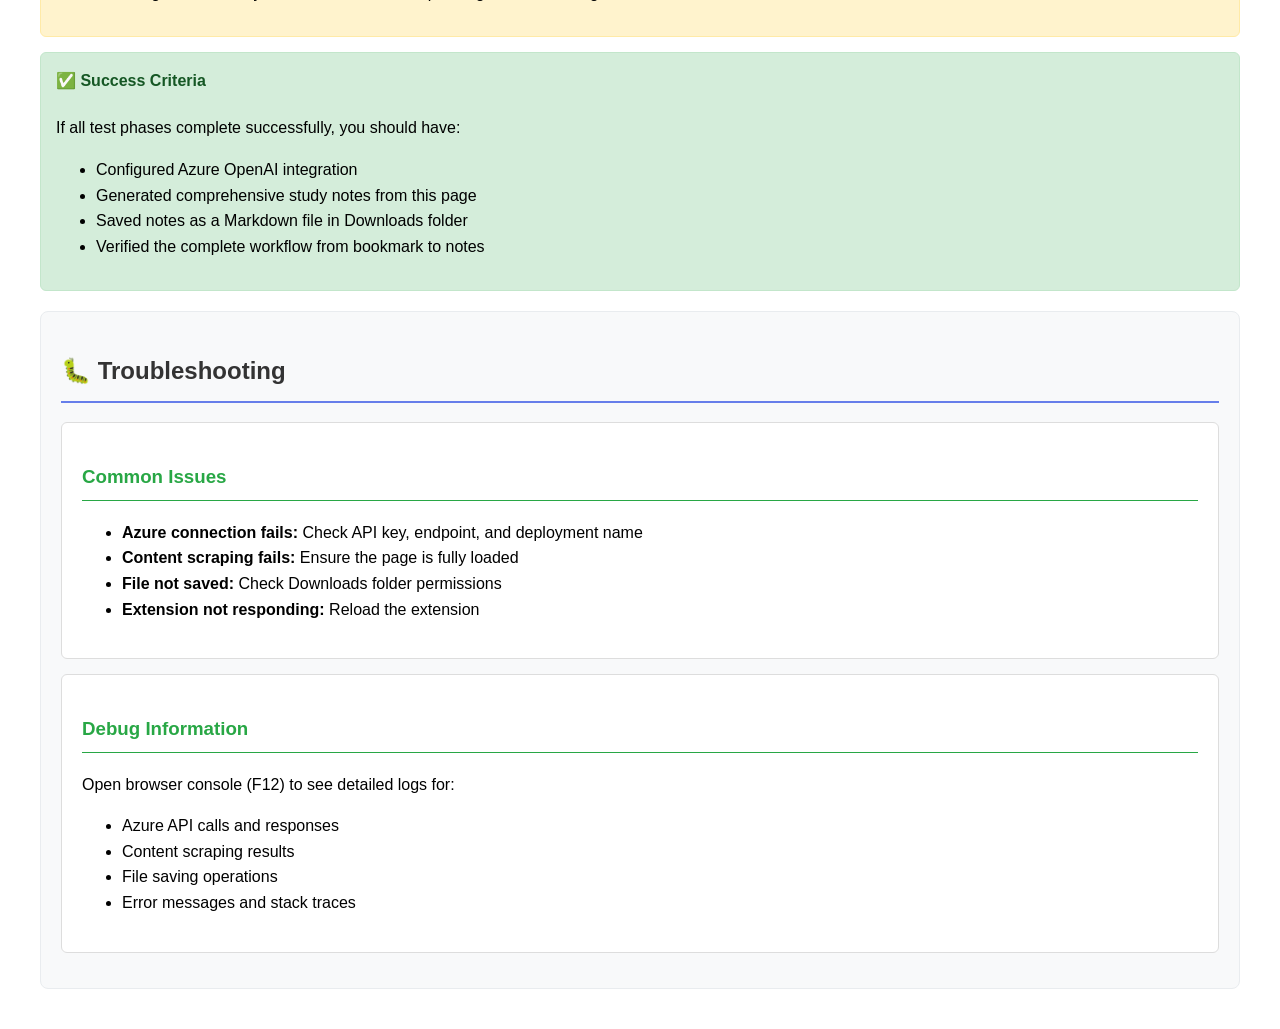
<file: SmartBookmark/test_notes_feature.html>
<!DOCTYPE html>
<html lang="en">
<head>
    <meta charset="UTF-8">
    <meta name="viewport" content="width=device-width, initial-scale=1.0">
    <title>Test AI Notes Generation - Smart Bookmarks</title>
    <style>
        body {
            font-family: Arial, sans-serif;
            max-width: 1200px;
            margin: 0 auto;
            padding: 20px;
            line-height: 1.6;
        }
        .test-section {
            background: #f8f9fa;
            border: 1px solid #e9ecef;
            border-radius: 8px;
            padding: 20px;
            margin: 20px 0;
        }
        .test-section h2 {
            color: #333;
            border-bottom: 2px solid #667eea;
            padding-bottom: 10px;
        }
        .test-instructions {
            background: #e7f3ff;
            border: 1px solid #b3d9ff;
            border-radius: 6px;
            padding: 15px;
            margin: 15px 0;
        }
        .test-instructions h3 {
            color: #0066cc;
            margin-top: 0;
        }
        .test-instructions ol {
            margin: 10px 0;
            padding-left: 20px;
        }
        .test-instructions li {
            margin: 8px 0;
        }
        .content-section {
            background: white;
            border: 1px solid #ddd;
            border-radius: 6px;
            padding: 20px;
            margin: 15px 0;
        }
        .content-section h3 {
            color: #28a745;
            border-bottom: 1px solid #28a745;
            padding-bottom: 8px;
        }
        .code-block {
            background: #f4f4f4;
            border: 1px solid #ddd;
            border-radius: 4px;
            padding: 15px;
            font-family: 'Courier New', monospace;
            overflow-x: auto;
            margin: 10px 0;
        }
        .warning {
            background: #fff3cd;
            border: 1px solid #ffeaa7;
            border-radius: 6px;
            padding: 15px;
            margin: 15px 0;
        }
        .warning h4 {
            color: #856404;
            margin-top: 0;
        }
        .success {
            background: #d4edda;
            border: 1px solid #c3e6cb;
            border-radius: 6px;
            padding: 15px;
            margin: 15px 0;
        }
        .success h4 {
            color: #155724;
            margin-top: 0;
        }
    </style>
</head>
<body>
    <h1>🧪 Test AI Notes Generation Feature</h1>
    
    <div class="test-section">
        <h2>🎯 Feature Overview</h2>
        <p>This test page is designed to verify the complete AI Notes Generation feature in the Smart Bookmarks extension. The feature allows users to:</p>
        <ul>
            <li>Configure Azure OpenAI API credentials</li>
            <li>Generate comprehensive study notes from bookmarked websites</li>
            <li>Save notes as Markdown files to the Downloads folder</li>
            <li>View and manage generated notes</li>
        </ul>
    </div>

    <div class="test-section">
        <h2>📋 Test Instructions</h2>
        
        <div class="test-instructions">
            <h3>Phase 1: Extension Setup</h3>
            <ol>
                <li>Reload the Smart Bookmarks extension (click the 🔄 reload button)</li>
                <li>Open the extension popup</li>
                <li>Go to the "Settings" tab</li>
                <li>Verify you see the "Azure OpenAI Configuration" section</li>
                <li>Check that the status shows "Not configured"</li>
            </ol>
        </div>

        <div class="test-instructions">
            <h3>Phase 2: Azure Configuration</h3>
            <ol>
                <li>Click "Configure Azure OpenAI" button</li>
                <li>Fill in your Azure OpenAI credentials:
                    <ul>
                        <li><strong>API Key:</strong> Your Azure OpenAI API key</li>
                        <li><strong>Endpoint:</strong> Your Azure OpenAI endpoint URL</li>
                        <li><strong>Model:</strong> Select GPT-4 or GPT-3.5 Turbo</li>
                        <li><strong>Deployment:</strong> Your deployment name</li>
                    </ul>
                </li>
                <li>Click "Test Connection" to verify credentials</li>
                <li>Click "Save Settings" if test is successful</li>
                <li>Verify the status now shows "Configured (Model Name)"</li>
            </ol>
        </div>

        <div class="test-instructions">
            <h3>Phase 3: Generate Notes</h3>
            <ol>
                <li>Go to "Categories" tab</li>
                <li>Expand a category with bookmarks</li>
                <li>Look for the 📝 button on any bookmark</li>
                <li>Click the 📝 button</li>
                <li>Verify the confirmation modal shows:
                    <ul>
                        <li>Bookmark title and URL</li>
                        <li>Azure configuration details</li>
                        <li>What the process will do</li>
                    </ul>
                </li>
                <li>Click "Generate Notes"</li>
            </ol>
        </div>

        <div class="test-instructions">
            <h3>Phase 4: Monitor Progress</h3>
            <ol>
                <li>Watch the progress modal with 3 steps:
                    <ul>
                        <li>Step 1: Scraping webpage content</li>
                        <li>Step 2: Generating AI notes</li>
                        <li>Step 3: Saving to Downloads folder</li>
                    </ul>
                </li>
                <li>Verify progress bar fills up</li>
                <li>Check that steps change from "active" to "completed"</li>
            </ol>
        </div>

        <div class="test-instructions">
            <h3>Phase 5: Verify Results</h3>
            <ol>
                <li>After completion, verify success message appears</li>
                <li>Check the file path shown</li>
                <li>Click "Open Notes File" to verify file opens</li>
                <li>Check your Downloads folder for the generated file</li>
                <li>Verify the file contains well-structured study notes</li>
            </ol>
        </div>
    </div>

    <div class="test-section">
        <h2>🔧 Technical Test Cases</h2>
        
        <div class="content-section">
            <h3>Test Case 1: Azure Configuration Validation</h3>
            <p><strong>Expected:</strong> Form validation prevents saving incomplete configurations</p>
            <p><strong>Test:</strong> Try to save with missing API key, endpoint, or deployment name</p>
        </div>

        <div class="content-section">
            <h3>Test Case 2: Connection Testing</h3>
            <p><strong>Expected:</strong> Test button shows "Testing..." and validates credentials</p>
            <p><strong>Test:</strong> Use valid and invalid credentials to test error handling</p>
        </div>

        <div class="content-section">
            <h3>Test Case 3: Content Scraping</h3>
            <p><strong>Expected:</strong> Extension can extract text, headings, and metadata from this page</p>
            <p><strong>Test:</strong> Generate notes from this test page to verify scraping works</p>
        </div>

        <div class="content-section">
            <h3>Test Case 4: AI Note Generation</h3>
            <p><strong>Expected:</strong> Azure OpenAI generates structured study notes</p>
            <p><strong>Test:</strong> Verify notes include key concepts, examples, and study tips</p>
        </div>

        <div class="content-section">
            <h3>Test Case 5: File Saving</h3>
            <p><strong>Expected:</strong> Notes saved as Markdown file in Downloads folder</p>
            <p><strong>Test:</strong> Check file format, naming convention, and content</p>
        </div>
    </div>

    <div class="test-section">
        <h2>📚 Sample Content for Testing</h2>
        
        <div class="content-section">
            <h3>System Design Concepts</h3>
            <p>This section contains various system design concepts that can be used to test the AI note generation feature.</p>
            
            <h4>Load Balancing</h4>
            <p>Load balancing is a technique used to distribute incoming network traffic across multiple servers or resources. This helps improve application availability, reliability, and performance by ensuring no single server becomes overwhelmed.</p>
            
            <h4>Database Sharding</h4>
            <p>Database sharding is a database architecture pattern where data is horizontally partitioned across multiple databases or database instances. Each partition, or shard, contains a subset of the data, allowing for better performance and scalability.</p>
            
            <h4>Microservices Architecture</h4>
            <p>Microservices is an architectural style that structures an application as a collection of loosely coupled, independently deployable services. Each service is responsible for a specific business capability and can be developed, deployed, and scaled independently.</p>
        </div>

        <div class="content-section">
            <h3>AI and Machine Learning</h3>
            <p>This section covers various AI and ML concepts for comprehensive testing.</p>
            
            <h4>Neural Networks</h4>
            <p>Neural networks are computing systems inspired by biological neural networks. They consist of interconnected nodes (neurons) that process information and can learn patterns from data through training.</p>
            
            <h4>Transfer Learning</h4>
            <p>Transfer learning is a machine learning technique where a model trained on one task is adapted for a related task. This approach can significantly reduce the amount of training data and time required for new tasks.</p>
        </div>
    </div>

    <div class="warning">
        <h4>⚠️ Important Notes</h4>
        <ul>
            <li>You need valid Azure OpenAI credentials to test the full feature</li>
            <li>The extension requires the "downloads" permission for file saving</li>
            <li>Content scraping works best on text-heavy pages</li>
            <li>AI note generation may take 10-30 seconds depending on content length</li>
        </ul>
    </div>

    <div class="success">
        <h4>✅ Success Criteria</h4>
        <p>If all test phases complete successfully, you should have:</p>
        <ul>
            <li>Configured Azure OpenAI integration</li>
            <li>Generated comprehensive study notes from this page</li>
            <li>Saved notes as a Markdown file in Downloads folder</li>
            <li>Verified the complete workflow from bookmark to notes</li>
        </ul>
    </div>

    <div class="test-section">
        <h2>🐛 Troubleshooting</h2>
        
        <div class="content-section">
            <h3>Common Issues</h3>
            <ul>
                <li><strong>Azure connection fails:</strong> Check API key, endpoint, and deployment name</li>
                <li><strong>Content scraping fails:</strong> Ensure the page is fully loaded</li>
                <li><strong>File not saved:</strong> Check Downloads folder permissions</li>
                <li><strong>Extension not responding:</strong> Reload the extension</li>
            </ul>
        </div>

        <div class="content-section">
            <h3>Debug Information</h3>
            <p>Open browser console (F12) to see detailed logs for:</p>
            <ul>
                <li>Azure API calls and responses</li>
                <li>Content scraping results</li>
                <li>File saving operations</li>
                <li>Error messages and stack traces</li>
            </ul>
        </div>
    </div>

    <script>
        // Add some dynamic content for testing
        document.addEventListener('DOMContentLoaded', function() {
            console.log('Test page loaded successfully');
            
            // Add timestamp for testing
            const timestamp = new Date().toLocaleString();
            const timestampDiv = document.createElement('div');
            timestampDiv.innerHTML = `<p><strong>Page loaded at:</strong> ${timestamp}</p>`;
            timestampDiv.style.cssText = 'background: #e9ecef; padding: 10px; border-radius: 4px; margin: 20px 0; text-align: center;';
            document.body.insertBefore(timestampDiv, document.body.firstChild);
        });
    </script>
</body>
</html>
</file>
